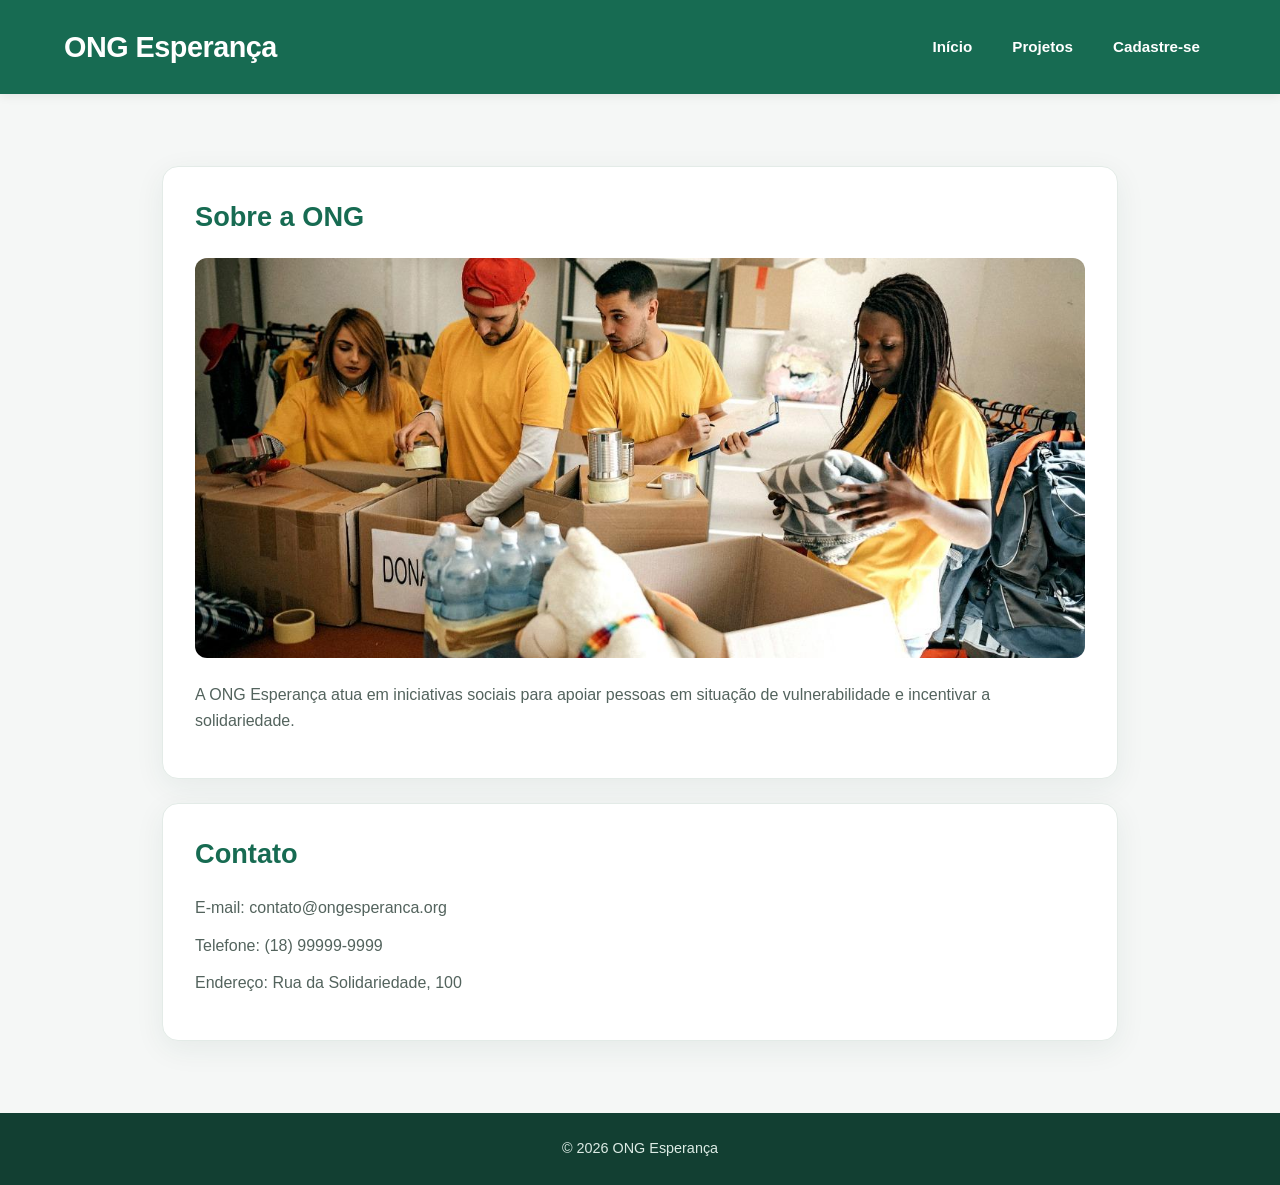
<file: html/index.html>
<!doctype html>
<html lang="pt-BR">
  <head>
    <meta charset="UTF-8" />
    <meta name="viewport" content="width=device-width, initial-scale=1.0" />

    <title>ONG Esperança</title>

    <link rel="stylesheet" href="../css/style.css" />
  </head>

  <body>
    <header>
      <div class="container">
        <h1>ONG Esperança</h1>

        <nav>
          <a href="index.html">Início</a>
          <a href="projetos.html">Projetos</a>
          <a href="cadastro.html">Cadastre-se</a>
        </nav>
      </div>
    </header>

    <main>
      <div class="container">
        <section>
          <h2>Sobre a ONG</h2>

          <img
            src="../imagens/ong.jpg"
            alt="Voluntários reunidos em uma ação comunitária"
          />

          <p>
            A ONG Esperança atua em iniciativas sociais para apoiar pessoas em
            situação de vulnerabilidade e incentivar a solidariedade.
          </p>
        </section>

        <section>
          <h2>Contato</h2>

          <p>E-mail: contato@ongesperanca.org</p>
          <p>Telefone: (18) 99999-9999</p>
          <p>Endereço: Rua da Solidariedade, 100</p>
        </section>
      </div>
    </main>

    <footer>
      <div class="container">
        <p>&copy; 2026 ONG Esperança</p>
      </div>
    </footer>

    <script src="../js/script.js"></script>
  </body>
</html>
</file>
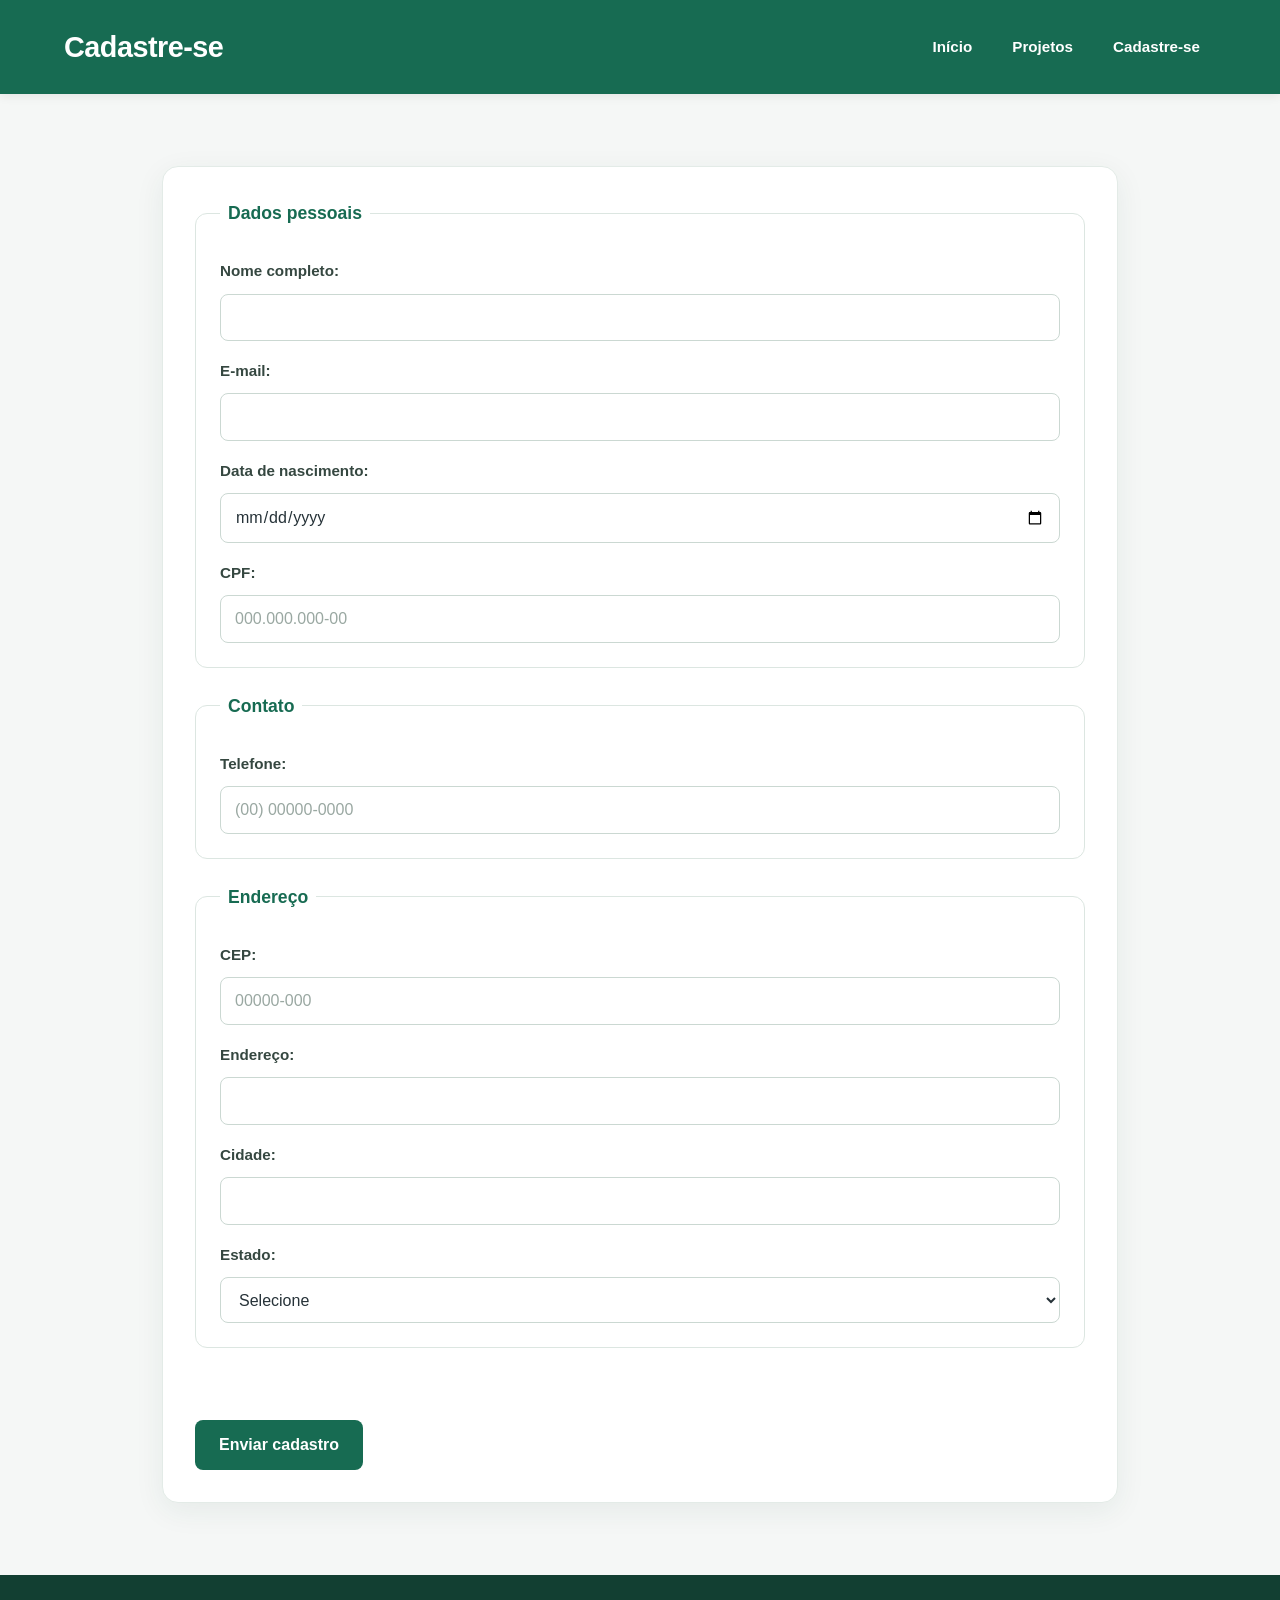
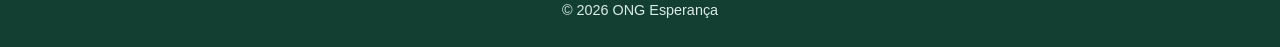
<file: html/cadastro.html>
<!doctype html>
<html lang="pt-BR">
  <head>
    <meta charset="UTF-8" />
    <meta name="viewport" content="width=device-width, initial-scale=1.0" />

    <title>Cadastro - ONG Esperança</title>

    <link rel="stylesheet" href="../css/style.css" />
  </head>

  <body>
    <header>
      <div class="container">
        <h1>Cadastre-se</h1>

        <nav>
          <a href="index.html">Início</a>
          <a href="projetos.html">Projetos</a>
          <a href="cadastro.html">Cadastre-se</a>
        </nav>
      </div>
    </header>

    <main>
      <div class="container">
        <form id="form-cadastro" action="#" method="post">
          <fieldset>
            <legend>Dados pessoais</legend>

            <label for="nome">Nome completo:</label>
            <input type="text" id="nome" name="nome" required />

            <label for="email">E-mail:</label>
            <input type="email" id="email" name="email" required />

            <label for="nascimento">Data de nascimento:</label>
            <input type="date" id="nascimento" name="nascimento" required />

            <label for="cpf">CPF:</label>
            <input
              type="text"
              id="cpf"
              name="cpf"
              pattern="[0-9]{3}\.[0-9]{3}\.[0-9]{3}-[0-9]{2}"
              placeholder="000.000.000-00"
              required
            />
          </fieldset>

          <fieldset>
            <legend>Contato</legend>

            <label for="telefone">Telefone:</label>
            <input
              type="tel"
              id="telefone"
              name="telefone"
              pattern="\([0-9]{2}\) [0-9]{4,5}-[0-9]{4}"
              placeholder="(00) 00000-0000"
              required
            />
          </fieldset>

          <fieldset>
            <legend>Endereço</legend>

            <label for="cep">CEP:</label>
            <input
              type="text"
              id="cep"
              name="cep"
              pattern="[0-9]{5}-[0-9]{3}"
              placeholder="00000-000"
              required
            />

            <label for="endereco">Endereço:</label>
            <input type="text" id="endereco" name="endereco" required />

            <label for="cidade">Cidade:</label>
            <input type="text" id="cidade" name="cidade" required />

            <label for="estado">Estado:</label>
            <select id="estado" name="estado" required>
              <option value="">Selecione</option>
              <option value="SP">São Paulo</option>
              <option value="PR">Paraná</option>
              <option value="MS">Mato Grosso do Sul</option>
              <option value="MG">Minas Gerais</option>
              <option value="RJ">Rio de Janeiro</option>
            </select>
          </fieldset>

          <p id="mensagem"></p>

          <button type="submit">Enviar cadastro</button>
        </form>
      </div>
    </main>

    <footer>
      <div class="container">
        <p>&copy; 2026 ONG Esperança</p>
      </div>
    </footer>

    <script src="../js/script.js"></script>
  </body>
</html>
</file>
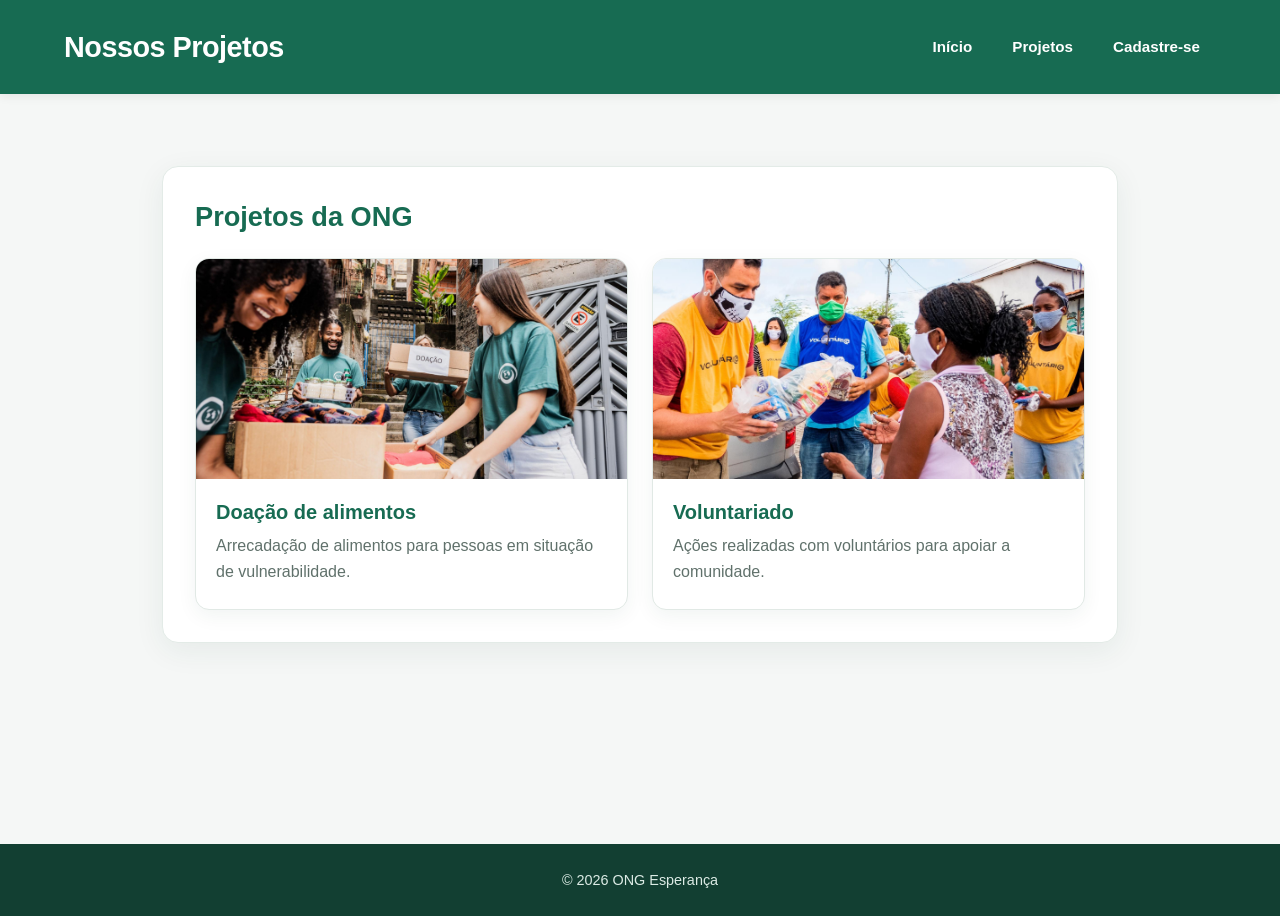
<file: html/projetos.html>
<!doctype html>
<html lang="pt-BR">
  <head>
    <meta charset="UTF-8" />
    <meta name="viewport" content="width=device-width, initial-scale=1.0" />

    <title>Projetos - ONG Esperança</title>

    <link rel="stylesheet" href="../css/style.css" />
  </head>

  <body>
    <header>
      <div class="container">
        <h1>Nossos Projetos</h1>

        <nav>
          <a href="index.html">Início</a>
          <a href="projetos.html">Projetos</a>
          <a href="cadastro.html">Cadastre-se</a>
        </nav>
      </div>
    </header>

    <main>
      <div class="container">
        <section>
          <h2>Projetos da ONG</h2>

          <div id="projetos"></div>
        </section>
      </div>
    </main>

    <footer>
      <div class="container">
        <p>&copy; 2026 ONG Esperança</p>
      </div>
    </footer>

    <script src="../js/script.js"></script>
  </body>
</html>
</file>
<file: css/style.css>
/* ==============================
   RESET
============================== */

* {
  margin: 0;
  padding: 0;
  box-sizing: border-box;
}

html {
  scroll-behavior: smooth;
}

body {
  min-height: 100vh;
  font-family: Arial, Helvetica, sans-serif;
  line-height: 1.6;
  color: #263238;
  background-color: #f5f7f6;
}

/* ==============================
   ELEMENTOS GERAIS
============================== */

img {
  display: block;
  max-width: 100%;
  height: auto;
}

a {
  color: inherit;
}

button,
input,
select {
  font: inherit;
}

/* ==============================
   CONTAINER
============================== */

.container {
  display: grid;
  grid-template-columns: repeat(12, 1fr);
  gap: 24px;

  width: 100%;
  max-width: 1200px;

  margin: 0 auto;
  padding: 24px;
}

/* ==============================
   HEADER
============================== */

header {
  background: #176b52;
  color: #ffffff;
  box-shadow: 0 2px 10px rgba(0, 0, 0, 0.08);
}

header .container {
  align-items: center;
}

header h1 {
  grid-column: span 5;

  font-size: 1.8rem;
  font-weight: 700;
  letter-spacing: -0.5px;
}

nav {
  grid-column: span 7;

  display: flex;
  justify-content: flex-end;
  align-items: center;
  gap: 8px;
}

nav a {
  padding: 10px 16px;

  color: #ffffff;
  text-decoration: none;
  font-size: 0.95rem;
  font-weight: 600;

  border-radius: 8px;

  transition:
    background-color 0.2s ease,
    transform 0.2s ease;
}

nav a:hover {
  background-color: rgba(255, 255, 255, 0.14);
  transform: translateY(-1px);
}

nav a:focus-visible {
  outline: 3px solid #b8e8d6;
  outline-offset: 2px;
}

/* ==============================
   MAIN
============================== */

main {
  min-height: calc(100vh - 150px);
  padding: 48px 0;
}

main > .container {
  align-items: start;
}

section {
  grid-column: 2 / span 10;

  padding: 32px;

  background: #ffffff;
  border: 1px solid #e3ebe7;
  border-radius: 16px;

  box-shadow: 0 8px 30px rgba(24, 67, 54, 0.07);
}

section h2 {
  margin-bottom: 24px;

  color: #176b52;
  font-size: 1.7rem;
  line-height: 1.3;
}

/* ==============================
   PÁGINA INICIAL
============================== */

section img {
  width: 100%;
  max-height: 400px;
  object-fit: cover;

  margin-bottom: 24px;

  border-radius: 12px;
}

section p {
  margin-bottom: 12px;
  color: #53635d;
}

/* ==============================
   PROJETOS
============================== */

#projetos {
  display: grid;
  grid-template-columns: repeat(2, minmax(0, 1fr));
  gap: 24px;
}

.card {
  overflow: hidden;

  padding: 0;

  background: #ffffff;
  border: 1px solid #e1e9e5;
  border-radius: 14px;

  box-shadow: 0 6px 20px rgba(24, 67, 54, 0.06);

  transition:
    transform 0.2s ease,
    box-shadow 0.2s ease;
}

.card:hover {
  transform: translateY(-4px);
  box-shadow: 0 12px 28px rgba(24, 67, 54, 0.12);
}

.card img {
  width: 100%;
  height: 220px;
  object-fit: cover;

  margin: 0;
  border-radius: 0;
}

.card h2 {
  margin: 20px 20px 8px;

  color: #176b52;
  font-size: 1.25rem;
}

.card p {
  margin: 0 20px 24px;

  color: #60716b;
}

/* ==============================
   FORMULÁRIO
============================== */

form {
  grid-column: 2 / span 10;

  display: flex;
  flex-direction: column;
  gap: 24px;

  padding: 32px;

  background: #ffffff;
  border: 1px solid #e3ebe7;
  border-radius: 16px;

  box-shadow: 0 8px 30px rgba(24, 67, 54, 0.07);
}

fieldset {
  display: grid;
  gap: 10px;

  padding: 24px;

  border: 1px solid #dce6e1;
  border-radius: 12px;
}

legend {
  padding: 0 8px;

  color: #176b52;
  font-size: 1.1rem;
  font-weight: 700;
}

label {
  margin-top: 8px;

  color: #354740;
  font-size: 0.95rem;
  font-weight: 600;
}

input,
select {
  width: 100%;
  min-height: 46px;

  padding: 10px 14px;

  color: #263238;
  background: #ffffff;

  border: 1px solid #cbd8d2;
  border-radius: 8px;

  outline: none;

  transition:
    border-color 0.2s ease,
    box-shadow 0.2s ease,
    background-color 0.2s ease;
}

input::placeholder {
  color: #9aa8a2;
}

input:focus,
select:focus {
  border-color: #176b52;
  box-shadow: 0 0 0 3px rgba(23, 107, 82, 0.12);
}

input:hover,
select:hover {
  border-color: #9bb4aa;
}

/* ==============================
   ESTADOS DOS CAMPOS
============================== */

input.success,
select.success {
  border-color: #29966f;
  background-color: #f2fbf7;
}

input.error,
select.error {
  border-color: #d64545;
  background-color: #fff6f6;
}

input.error:focus,
select.error:focus {
  box-shadow: 0 0 0 3px rgba(214, 69, 69, 0.12);
}

/* ==============================
   MENSAGEM DO FORMULÁRIO
============================== */

#mensagem {
  min-height: 24px;

  margin: 0;

  font-size: 0.95rem;
  font-weight: 600;
}

#mensagem.success {
  color: #217a5a;
}

#mensagem.error {
  color: #c43838;
}

/* ==============================
   BOTÃO
============================== */

button {
  align-self: flex-start;

  min-height: 48px;

  padding: 12px 24px;

  color: #ffffff;
  background: #176b52;

  border: none;
  border-radius: 8px;

  font-weight: 700;

  cursor: pointer;

  transition:
    background-color 0.2s ease,
    transform 0.2s ease,
    box-shadow 0.2s ease;
}

button:hover {
  background: #125841;
  transform: translateY(-1px);
  box-shadow: 0 6px 16px rgba(23, 107, 82, 0.2);
}

button:active {
  transform: translateY(0);
}

button:focus-visible {
  outline: 3px solid #9fdfc8;
  outline-offset: 3px;
}

/* ==============================
   FOOTER
============================== */

footer {
  background: #123f32;
  color: #dcebe5;
}

footer .container {
  min-height: 72px;

  align-items: center;
  justify-items: center;
}

footer p {
  grid-column: 1 / -1;

  margin: 0;

  font-size: 0.9rem;
  text-align: center;
}

/* ==============================
   RESPONSIVIDADE
============================== */

@media (max-width: 1200px) {
  .container {
    gap: 20px;
  }
}

@media (max-width: 992px) {
  .container {
    grid-template-columns: repeat(8, 1fr);
  }

  header h1 {
    grid-column: span 3;
  }

  nav {
    grid-column: span 5;
  }

  section,
  form {
    grid-column: 1 / -1;
  }
}

@media (max-width: 768px) {
  .container {
    grid-template-columns: repeat(6, 1fr);
    gap: 16px;
  }

  header .container {
    gap: 16px;
  }

  header h1 {
    grid-column: 1 / -1;

    text-align: center;
  }

  nav {
    grid-column: 1 / -1;

    justify-content: center;
    flex-wrap: wrap;
  }

  main {
    padding: 32px 0;
  }

  section,
  form {
    padding: 24px;
  }

  #projetos {
    grid-template-columns: 1fr;
  }

  .card img {
    height: 240px;
  }
}

@media (max-width: 576px) {
  .container {
    grid-template-columns: repeat(4, 1fr);
    padding: 16px;
  }

  header h1 {
    font-size: 1.5rem;
  }

  nav {
    gap: 4px;
  }

  nav a {
    padding: 8px 10px;
    font-size: 0.9rem;
  }

  main {
    padding: 24px 0;
  }

  section,
  form {
    padding: 20px;
    border-radius: 12px;
  }

  section h2 {
    font-size: 1.4rem;
  }

  fieldset {
    padding: 18px;
  }

  button {
    width: 100%;
  }
}

@media (max-width: 400px) {
  .container {
    grid-template-columns: 1fr;
    gap: 12px;
  }

  header h1,
  nav,
  section,
  form {
    grid-column: 1;
  }

  nav {
    flex-direction: column;
    width: 100%;
  }

  nav a {
    width: 100%;
    text-align: center;
  }

  .card img {
    height: 200px;
  }
}
</file>
